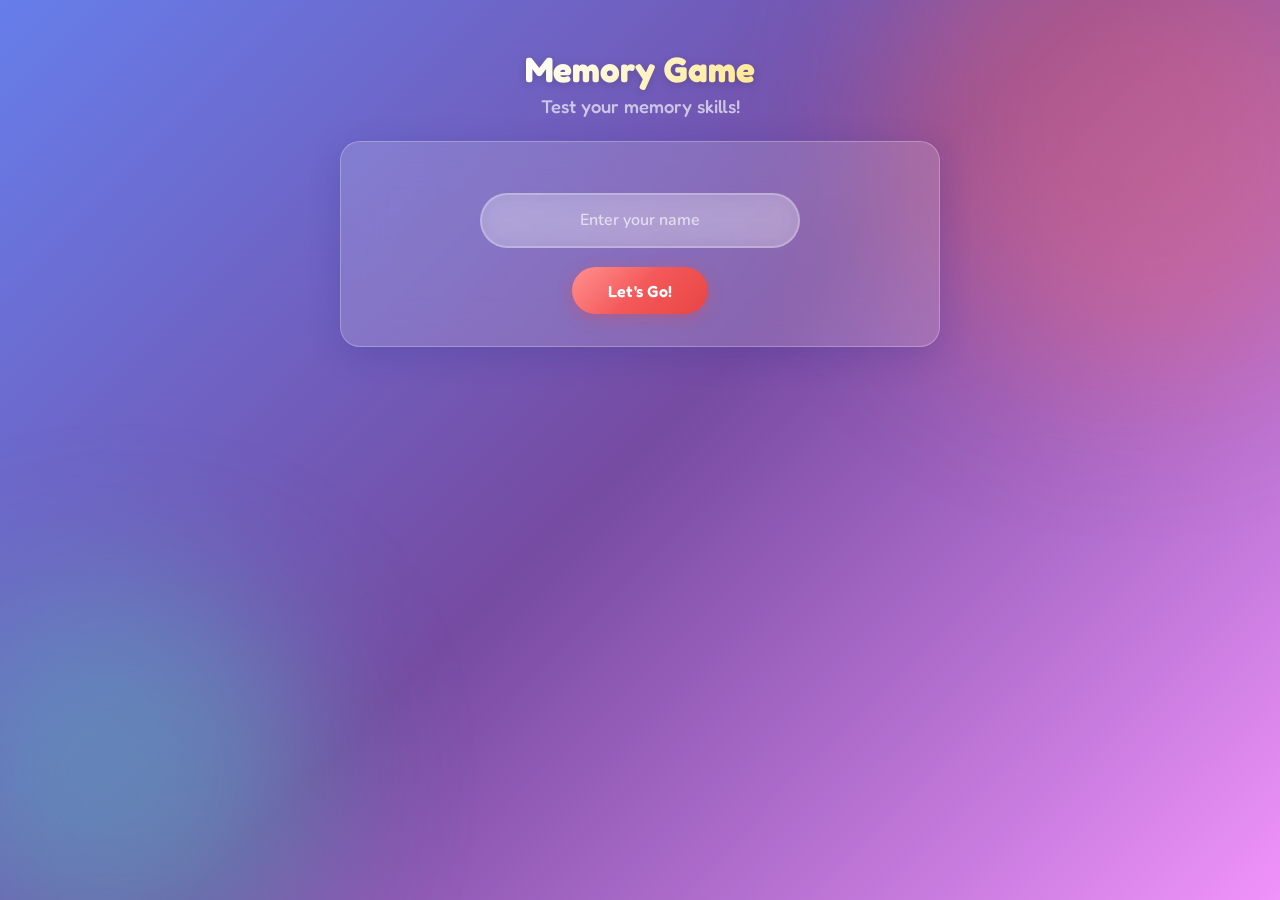
<file: index.html>
<!DOCTYPE html>
<html lang="en">
<head>
  <meta charset="UTF-8">
  <meta name="viewport" content="width=device-width, initial-scale=1.0">
  <title>Memory Card Game</title>
  <link rel="stylesheet" href="css/style.css">
</head>
<body>
  <div class="container">
    <div id="name-screen" class="screen">
      <h1>Memory Game</h1>
      <h2>Test your memory skills!</h2>
      <div class="glass-panel" style="padding: 2rem 1.5rem; margin-top: 1.5rem;">
        <input type="text" id="player-name" placeholder="Enter your name" maxlength="30" autocomplete="off">
        <button id="name-submit-btn" class="btn">Let's Go!</button>
      </div>
    </div>

    <div id="theme-screen" class="screen hidden">
      <h1>Pick a Theme</h1>
      <p id="welcome-msg"></p>
      <div class="theme-buttons">
        <button class="btn theme-btn" data-theme="food">
          <span class="theme-icon">🍣</span>
          Foods
        </button>
        <button class="btn theme-btn" data-theme="monument">
          <span class="theme-icon">🏛️</span>
          Monuments
        </button>
      </div>
      <div class="teacher-link">
        <a href="scoreboard.html">Teacher Scoreboard</a>
      </div>
    </div>
  </div>

  <script type="module">
    const nameInput = document.getElementById('player-name');
    const nameBtn = document.getElementById('name-submit-btn');
    const nameScreen = document.getElementById('name-screen');
    const themeScreen = document.getElementById('theme-screen');
    const welcomeMsg = document.getElementById('welcome-msg');

    function submitName() {
      const name = nameInput.value.trim();
      if (!name) {
        nameInput.style.borderColor = 'var(--primary)';
        nameInput.focus();
        return;
      }
      sessionStorage.setItem('playerName', name);
      nameScreen.classList.add('hidden');
      themeScreen.classList.remove('hidden');
      welcomeMsg.textContent = `Welcome, ${name}!`;
    }

    nameBtn.addEventListener('click', submitName);
    nameInput.addEventListener('keydown', (e) => {
      if (e.key === 'Enter') submitName();
    });
    nameInput.addEventListener('input', () => {
      nameInput.style.borderColor = '';
    });

    document.querySelectorAll('.theme-btn').forEach(btn => {
      btn.addEventListener('click', () => {
        const theme = btn.dataset.theme;
        window.location.href = `game.html?theme=${theme}`;
      });
    });
  </script>
</body>
</html>
</file>
<file: css/style.css>
@import url('https://fonts.googleapis.com/css2?family=Fredoka:wght@400;500;600;700&family=Nunito:wght@400;600;700;800&display=swap');

*, *::before, *::after {
  box-sizing: border-box;
  margin: 0;
  padding: 0;
}

:root {
  --primary: #ff6b6b;
  --primary-light: #ff8e8e;
  --primary-dark: #e84545;
  --accent: #ffd93d;
  --accent-glow: #ffe066;
  --success: #51cf66;
  --success-light: #69db7c;
  --danger: #ff6b6b;
  --bg-start: #667eea;
  --bg-mid: #764ba2;
  --bg-end: #f093fb;
  --glass: rgba(255, 255, 255, 0.15);
  --glass-border: rgba(255, 255, 255, 0.25);
  --glass-strong: rgba(255, 255, 255, 0.22);
  --card-bg: rgba(255, 255, 255, 0.92);
  --text: #2d1b69;
  --text-light: rgba(255, 255, 255, 0.9);
  --text-muted: rgba(255, 255, 255, 0.65);
  --radius: 20px;
  --radius-sm: 14px;
  --shadow: 0 8px 32px rgba(31, 38, 135, 0.2);
  --shadow-lg: 0 12px 48px rgba(31, 38, 135, 0.3);
}

body {
  font-family: 'Nunito', sans-serif;
  background: linear-gradient(135deg, var(--bg-start) 0%, var(--bg-mid) 50%, var(--bg-end) 100%);
  background-attachment: fixed;
  color: var(--text-light);
  min-height: 100dvh;
  display: flex;
  justify-content: center;
  padding: 1rem;
  overflow-x: hidden;
  position: relative;
}

/* Animated background blobs */
body::before,
body::after {
  content: '';
  position: fixed;
  border-radius: 50%;
  filter: blur(80px);
  opacity: 0.4;
  z-index: 0;
  pointer-events: none;
}
body::before {
  width: 500px;
  height: 500px;
  background: #ff6b6b;
  top: -120px;
  right: -100px;
  animation: blob-drift 18s ease-in-out infinite alternate;
}
body::after {
  width: 400px;
  height: 400px;
  background: #4ecdc4;
  bottom: -80px;
  left: -80px;
  animation: blob-drift 22s ease-in-out infinite alternate-reverse;
}

@keyframes blob-drift {
  0% { transform: translate(0, 0) scale(1); }
  33% { transform: translate(40px, -30px) scale(1.08); }
  66% { transform: translate(-20px, 20px) scale(0.95); }
  100% { transform: translate(30px, -10px) scale(1.03); }
}

.container {
  width: 100%;
  max-width: 600px;
  text-align: center;
  position: relative;
  z-index: 1;
}

.hidden { display: none !important; }

/* ─── Glass panels ─── */
.glass-panel {
  background: var(--glass);
  backdrop-filter: blur(20px);
  -webkit-backdrop-filter: blur(20px);
  border: 1px solid var(--glass-border);
  border-radius: var(--radius);
  box-shadow: var(--shadow);
}

/* ─── Buttons ─── */
.btn {
  font-family: 'Fredoka', sans-serif;
  background: linear-gradient(135deg, var(--primary) 0%, var(--primary-dark) 100%);
  color: #fff;
  border: none;
  padding: 0.85rem 2.2rem;
  border-radius: 50px;
  font-size: 1rem;
  font-weight: 600;
  cursor: pointer;
  transition: all 0.3s cubic-bezier(0.175, 0.885, 0.32, 1.275);
  box-shadow: 0 4px 15px rgba(232, 69, 69, 0.35);
  letter-spacing: 0.02em;
  position: relative;
  overflow: hidden;
}
.btn::after {
  content: '';
  position: absolute;
  inset: 0;
  background: linear-gradient(135deg, rgba(255,255,255,0.25) 0%, transparent 50%);
  border-radius: inherit;
  pointer-events: none;
}
.btn:hover {
  transform: translateY(-3px) scale(1.03);
  box-shadow: 0 8px 25px rgba(232, 69, 69, 0.45);
}
.btn:active {
  transform: translateY(0) scale(0.98);
}
.btn-danger {
  background: linear-gradient(135deg, #ff4757, #c0392b);
  box-shadow: 0 4px 15px rgba(192, 57, 43, 0.35);
}
.btn-danger:hover {
  box-shadow: 0 8px 25px rgba(192, 57, 43, 0.45);
}

/* ─── Inputs ─── */
input[type="text"], input[type="password"] {
  display: block;
  width: 100%;
  max-width: 320px;
  margin: 1.2rem auto;
  padding: 0.9rem 1.2rem;
  background: var(--glass-strong);
  backdrop-filter: blur(12px);
  -webkit-backdrop-filter: blur(12px);
  border: 2px solid var(--glass-border);
  border-radius: 50px;
  font-family: 'Nunito', sans-serif;
  font-size: 1rem;
  font-weight: 600;
  text-align: center;
  color: #fff;
  outline: none;
  transition: all 0.3s ease;
}
input::placeholder {
  color: var(--text-muted);
}
input:focus {
  border-color: var(--accent);
  box-shadow: 0 0 20px rgba(255, 217, 61, 0.3);
  background: rgba(255, 255, 255, 0.2);
}

/* ─── Screens ─── */
.screen {
  padding: 2rem 0;
  animation: fade-up 0.5s ease-out;
}

@keyframes fade-up {
  from { opacity: 0; transform: translateY(20px); }
  to { opacity: 1; transform: translateY(0); }
}

h1 {
  font-family: 'Fredoka', sans-serif;
  font-size: 2.2rem;
  font-weight: 700;
  margin-bottom: 0.3rem;
  background: linear-gradient(135deg, #fff 30%, var(--accent) 100%);
  -webkit-background-clip: text;
  -webkit-text-fill-color: transparent;
  background-clip: text;
  filter: drop-shadow(0 2px 4px rgba(0,0,0,0.15));
}

h2 {
  font-family: 'Fredoka', sans-serif;
  font-size: 1.15rem;
  font-weight: 500;
  margin-bottom: 0.5rem;
  color: var(--text-muted);
}

.subtitle {
  font-size: 0.95rem;
  color: var(--text-muted);
  margin-bottom: 1rem;
}

/* ─── Theme selection ─── */
.theme-buttons {
  display: flex;
  gap: 1rem;
  justify-content: center;
  margin-top: 1.5rem;
  flex-wrap: wrap;
}

.theme-btn {
  display: flex;
  flex-direction: column;
  align-items: center;
  gap: 0.6rem;
  padding: 1.8rem 2.4rem;
  font-size: 1.1rem;
  border-radius: var(--radius);
  background: var(--glass);
  backdrop-filter: blur(16px);
  -webkit-backdrop-filter: blur(16px);
  border: 2px solid var(--glass-border);
  color: #fff;
  box-shadow: var(--shadow);
  transition: all 0.4s cubic-bezier(0.175, 0.885, 0.32, 1.275);
  position: relative;
  overflow: hidden;
}
.theme-btn::before {
  content: '';
  position: absolute;
  inset: 0;
  background: linear-gradient(135deg, rgba(255,255,255,0.1) 0%, transparent 60%);
  pointer-events: none;
}
.theme-btn::after {
  content: none;
}
.theme-btn:hover {
  transform: translateY(-6px) scale(1.04);
  border-color: var(--accent);
  box-shadow: 0 12px 40px rgba(255, 217, 61, 0.25);
}
.theme-btn:active {
  transform: translateY(-2px) scale(1.01);
}

.theme-icon {
  font-size: 3rem;
  filter: drop-shadow(0 4px 8px rgba(0,0,0,0.2));
  transition: transform 0.3s ease;
}
.theme-btn:hover .theme-icon {
  transform: scale(1.15) rotate(-5deg);
}

.teacher-link {
  margin-top: 2.5rem;
}
.teacher-link a {
  color: var(--text-muted);
  font-size: 0.85rem;
  text-decoration: none;
  transition: color 0.2s;
  border-bottom: 1px dashed rgba(255,255,255,0.3);
  padding-bottom: 2px;
}
.teacher-link a:hover {
  color: #fff;
  border-bottom-color: #fff;
}

/* ─── Welcome message ─── */
#welcome-msg {
  font-family: 'Fredoka', sans-serif;
  font-size: 1.1rem;
  color: var(--accent-glow);
  font-weight: 600;
  margin-bottom: 0.5rem;
}

/* ─── Game page ─── */
.game-container { max-width: 500px; }

.game-header {
  display: flex;
  align-items: center;
  justify-content: space-between;
  margin-bottom: 1rem;
  gap: 0.5rem;
  padding: 0.8rem 1.2rem;
  background: var(--glass);
  backdrop-filter: blur(16px);
  -webkit-backdrop-filter: blur(16px);
  border: 1px solid var(--glass-border);
  border-radius: 50px;
}

.back-btn {
  color: var(--text-muted);
  text-decoration: none;
  font-size: 1.3rem;
  font-weight: 700;
  transition: all 0.2s;
  width: 38px;
  height: 38px;
  display: flex;
  align-items: center;
  justify-content: center;
  border-radius: 50%;
  background: rgba(255,255,255,0.1);
}
.back-btn:hover {
  color: #fff;
  background: rgba(255,255,255,0.2);
}

.game-header h1 {
  font-size: 1.3rem;
  margin: 0;
}

.timer {
  font-family: 'Fredoka', sans-serif;
  font-size: 1.3rem;
  font-weight: 700;
  font-variant-numeric: tabular-nums;
  color: var(--accent);
  background: rgba(255, 217, 61, 0.15);
  padding: 0.3rem 0.9rem;
  border-radius: 50px;
  text-shadow: 0 0 12px rgba(255, 217, 61, 0.3);
}

/* ─── Matched names bar ─── */
.matched-names {
  display: flex;
  flex-wrap: wrap;
  gap: 0.5rem;
  justify-content: center;
  min-height: 2rem;
  margin-bottom: 0.75rem;
}

.matched-tag {
  background: linear-gradient(135deg, rgba(81, 207, 102, 0.25), rgba(105, 219, 124, 0.15));
  color: var(--success-light);
  padding: 0.3rem 0.85rem;
  border-radius: 50px;
  font-family: 'Fredoka', sans-serif;
  font-size: 0.85rem;
  font-weight: 600;
  border: 1px solid rgba(81, 207, 102, 0.3);
  backdrop-filter: blur(8px);
  -webkit-backdrop-filter: blur(8px);
  animation: match-pop 0.5s cubic-bezier(0.175, 0.885, 0.32, 1.275);
  text-shadow: 0 0 10px rgba(81, 207, 102, 0.3);
}

@keyframes match-pop {
  0% { transform: scale(0) rotate(-10deg); opacity: 0; }
  60% { transform: scale(1.15) rotate(2deg); }
  100% { transform: scale(1) rotate(0deg); opacity: 1; }
}

/* ─── Game board ─── */
.game-board {
  display: grid;
  grid-template-columns: repeat(4, 1fr);
  gap: 0.6rem;
  perspective: 1200px;
}

.card {
  aspect-ratio: 3/4;
  perspective: 800px;
  cursor: pointer;
  animation: card-enter 0.4s ease-out backwards;
}
.card:nth-child(1)  { animation-delay: 0.02s; }
.card:nth-child(2)  { animation-delay: 0.05s; }
.card:nth-child(3)  { animation-delay: 0.08s; }
.card:nth-child(4)  { animation-delay: 0.11s; }
.card:nth-child(5)  { animation-delay: 0.14s; }
.card:nth-child(6)  { animation-delay: 0.17s; }
.card:nth-child(7)  { animation-delay: 0.20s; }
.card:nth-child(8)  { animation-delay: 0.23s; }
.card:nth-child(9)  { animation-delay: 0.26s; }
.card:nth-child(10) { animation-delay: 0.29s; }
.card:nth-child(11) { animation-delay: 0.32s; }
.card:nth-child(12) { animation-delay: 0.35s; }

@keyframes card-enter {
  from {
    opacity: 0;
    transform: rotateX(30deg) translateY(40px) scale(0.8);
  }
  to {
    opacity: 1;
    transform: rotateX(0) translateY(0) scale(1);
  }
}

.card-inner {
  position: relative;
  width: 100%;
  height: 100%;
  transition: transform 0.5s cubic-bezier(0.175, 0.885, 0.32, 1.275);
  transform-style: preserve-3d;
}

.card:hover:not(.flipped):not(.matched) .card-inner {
  transform: scale(1.05);
}

.card.flipped .card-inner,
.card.matched .card-inner {
  transform: rotateY(180deg);
}
.card.matched { pointer-events: none; }

.card-face {
  position: absolute;
  inset: 0;
  backface-visibility: hidden;
  border-radius: var(--radius-sm);
  display: flex;
  align-items: center;
  justify-content: center;
  overflow: hidden;
}

.card-front {
  background: linear-gradient(145deg, rgba(255,255,255,0.2) 0%, rgba(255,255,255,0.05) 100%);
  backdrop-filter: blur(12px);
  -webkit-backdrop-filter: blur(12px);
  border: 2px solid var(--glass-border);
  color: rgba(255, 255, 255, 0.7);
  font-family: 'Fredoka', sans-serif;
  font-size: 1.8rem;
  font-weight: 700;
  box-shadow: var(--shadow),
              inset 0 1px 0 rgba(255,255,255,0.2);
  transition: all 0.2s ease;
}
.card:hover:not(.flipped):not(.matched) .card-front {
  border-color: var(--accent);
  color: var(--accent);
  box-shadow: var(--shadow-lg), 0 0 20px rgba(255, 217, 61, 0.15);
}

.card-back {
  background: var(--card-bg);
  transform: rotateY(180deg);
  padding: 0.5rem;
  border: 2px solid rgba(200, 200, 220, 0.5);
  box-shadow: var(--shadow);
}

.card-back img {
  width: 100%;
  height: 100%;
  object-fit: cover;
  border-radius: 10px;
}

.card-back .card-text {
  font-family: 'Nunito', sans-serif;
  font-size: 0.68rem;
  line-height: 1.35;
  font-weight: 700;
  color: var(--text);
  padding: 0.3rem;
  text-align: center;
  display: flex;
  align-items: center;
  justify-content: center;
  height: 100%;
}

.card.matched .card-back {
  border-color: var(--success);
  box-shadow: 0 0 20px rgba(81, 207, 102, 0.3), var(--shadow);
}

.card.wrong .card-back {
  border-color: var(--danger);
  animation: shake 0.4s ease;
}

@keyframes shake {
  0%, 100% { transform: rotateY(180deg) translateX(0); }
  20% { transform: rotateY(180deg) translateX(-6px); }
  40% { transform: rotateY(180deg) translateX(6px); }
  60% { transform: rotateY(180deg) translateX(-4px); }
  80% { transform: rotateY(180deg) translateX(4px); }
}

/* ─── Game over ─── */
.game-over {
  margin-top: 2rem;
  padding: 2rem;
  background: var(--glass);
  backdrop-filter: blur(20px);
  -webkit-backdrop-filter: blur(20px);
  border: 1px solid var(--glass-border);
  border-radius: var(--radius);
  animation: victory-pop 0.6s cubic-bezier(0.175, 0.885, 0.32, 1.275);
}

@keyframes victory-pop {
  0% { transform: scale(0.5) rotate(-3deg); opacity: 0; }
  60% { transform: scale(1.05) rotate(1deg); }
  100% { transform: scale(1) rotate(0); opacity: 1; }
}

.game-over h2 {
  font-family: 'Fredoka', sans-serif;
  color: var(--accent) !important;
  font-size: 1.8rem;
  text-shadow: 0 0 20px rgba(255, 217, 61, 0.4);
}
.game-over p {
  margin: 0.5rem 0;
  color: var(--text-light);
}

/* ─── Error ─── */
.error {
  color: var(--primary-light);
  font-size: 0.9rem;
  margin-top: 0.5rem;
  font-weight: 600;
}

/* ─── Scoreboard ─── */
.scoreboard-container { max-width: 920px; }

.scoreboard-controls {
  text-align: right;
  margin-bottom: 1rem;
}

.scoreboards {
  display: grid;
  grid-template-columns: repeat(auto-fit, minmax(260px, 1fr));
  gap: 1rem;
  text-align: left;
}

.scoreboard-panel {
  background: var(--glass);
  backdrop-filter: blur(20px);
  -webkit-backdrop-filter: blur(20px);
  border: 1px solid var(--glass-border);
  border-radius: var(--radius);
  padding: 1.2rem;
  box-shadow: var(--shadow);
  animation: fade-up 0.5s ease-out backwards;
}
.scoreboard-panel:nth-child(1) { animation-delay: 0.1s; }
.scoreboard-panel:nth-child(2) { animation-delay: 0.2s; }
.scoreboard-panel:nth-child(3) { animation-delay: 0.3s; }

.scoreboard-panel h2 {
  text-align: center;
  margin-bottom: 0.75rem;
  color: #fff !important;
  font-size: 1.2rem;
}

.score-list {
  list-style: none;
  counter-reset: rank;
}

.score-list li {
  counter-increment: rank;
  display: flex;
  align-items: center;
  justify-content: space-between;
  padding: 0.55rem 0.6rem;
  margin-bottom: 0.3rem;
  border-radius: 10px;
  font-size: 0.9rem;
  transition: background 0.2s;
  background: rgba(255, 255, 255, 0.05);
}
.score-list li:hover {
  background: rgba(255, 255, 255, 0.1);
}

.score-list li::before {
  content: counter(rank);
  font-family: 'Fredoka', sans-serif;
  font-weight: 700;
  font-size: 0.85rem;
  min-width: 26px;
  height: 26px;
  display: flex;
  align-items: center;
  justify-content: center;
  border-radius: 50%;
  margin-right: 0.6rem;
  background: rgba(255, 255, 255, 0.1);
  color: var(--text-muted);
}

/* Gold, silver, bronze medals */
.score-list li:first-child::before {
  background: linear-gradient(135deg, #ffd700, #ffaa00);
  color: #5c3d00;
  box-shadow: 0 2px 8px rgba(255, 215, 0, 0.4);
}
.score-list li:nth-child(2)::before {
  background: linear-gradient(135deg, #e0e0e0, #b0b0b0);
  color: #444;
  box-shadow: 0 2px 8px rgba(180, 180, 180, 0.3);
}
.score-list li:nth-child(3)::before {
  background: linear-gradient(135deg, #cd7f32, #a0522d);
  color: #fff;
  box-shadow: 0 2px 8px rgba(205, 127, 50, 0.3);
}

.score-name {
  font-weight: 700;
  flex: 1;
  color: #fff;
}

.score-time {
  font-family: 'Fredoka', sans-serif;
  font-variant-numeric: tabular-nums;
  color: var(--accent);
  font-weight: 700;
  font-size: 0.95rem;
}

.score-list .empty-msg {
  text-align: center;
  color: var(--text-muted);
  font-style: italic;
  background: none;
  padding: 1.5rem 0;
}
.score-list .empty-msg::before { content: none; }
.score-list .empty-msg:hover { background: none; }

/* ─── Responsive ─── */
@media (max-width: 440px) {
  body { padding: 0.6rem; }
  h1 { font-size: 1.7rem; }
  .game-board { gap: 0.4rem; }
  .card-back .card-text { font-size: 0.58rem; }
  .game-header { padding: 0.6rem 0.8rem; }
  .game-header h1 { font-size: 1.1rem; }
  .timer { font-size: 1.1rem; padding: 0.2rem 0.7rem; }
  .theme-btn { padding: 1.4rem 1.8rem; }
}

@media (max-width: 360px) {
  .game-board { gap: 0.3rem; }
  .card-back .card-text { font-size: 0.52rem; }
  .card-back { padding: 0.3rem; }
}
</file>
